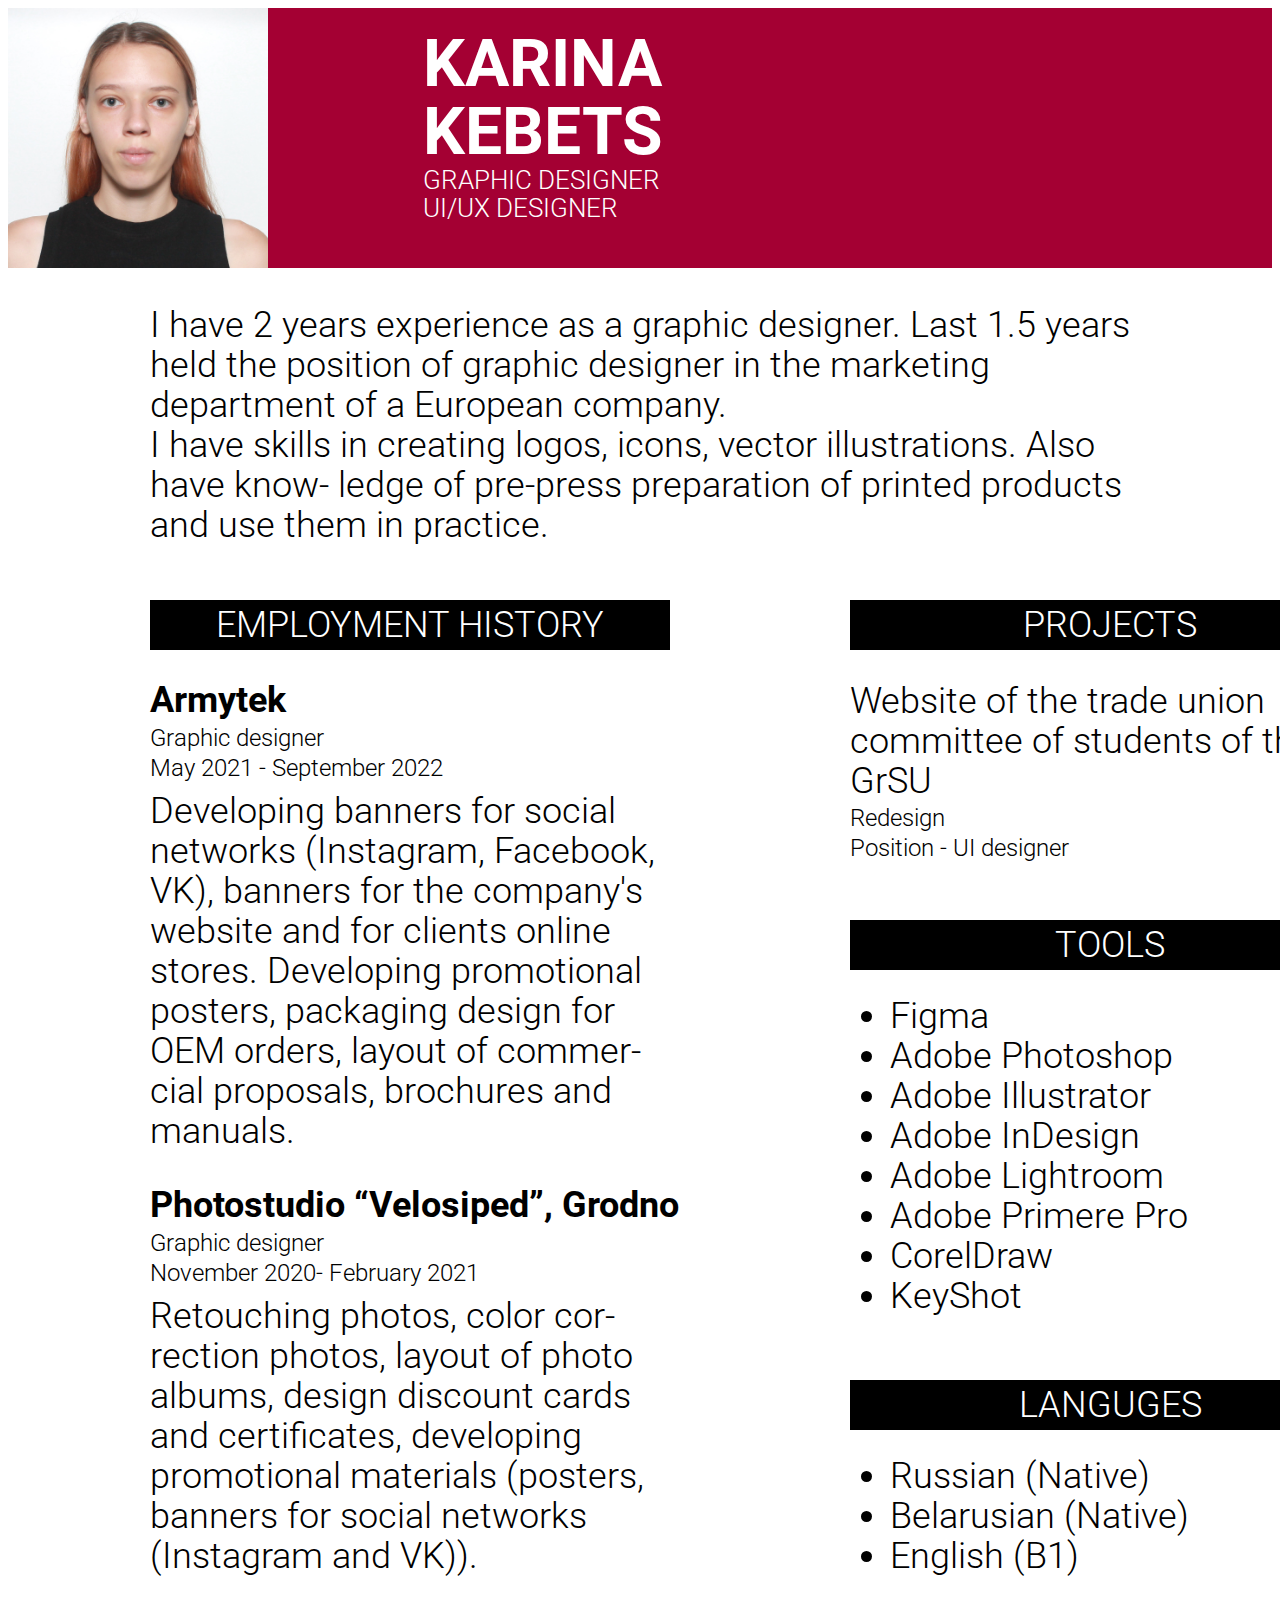
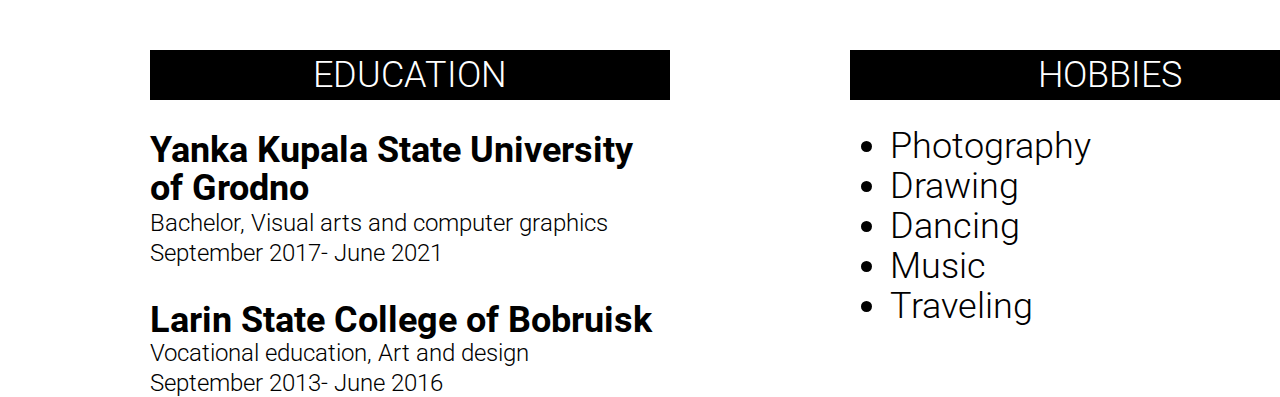
<file: index.html>
<!DOCTYPE html>
<html lang="en">
<head>
    <meta charset="UTF-8">
    <meta http-equiv="X-UA-Compatible" content="IE=edge">
    <meta name="viewport" content="width=device-width, initial-scale=1.0">
    <title>CV</title>
    <link rel="stylesheet" href="style.css">
    <link rel="preconnect" href="https://fonts.googleapis.com"><link rel="preconnect" href="https://fonts.gstatic.com" crossorigin><link href="https://fonts.googleapis.com/css2?family=Montserrat:wght@100&family=Roboto:wght@100&display=swap" rel="stylesheet">
</head>
<body>
    <header class="header">
        <img class="avatar" src="assets/images/3.jpg" alt="avatar"> 
        <div class="name">
                Karina Kebets
    </div>
    <div class="speciality"> 
            Graphic designer
            UI/UX designer
    </div>
    </header>
    <main class="main">
        <div class="summary">
                <p>I have 2 years experience as a graphic designer. Last 1.5 years held the position of graphic designer in the 
                    marketing department of a European company.</p>
                <p>I have skills in creating logos, icons, vector illustrations. Also have know- ledge of pre-press preparation of 
                    printed products and use them in practice.</p>
        </div>
        <div class="experience">
        <p>Employment history</p>
        </div>
            <p class="Armytek">Armytek</p>
            <p class="arm-sp">Graphic designer</p>
            <p class="arm-y">May 2021 - September 2022</p>
            <p class="arm-w">Developing banners for social networks (Instagram, Facebook, VK), banners for the company's website and for clients online stores. Developing promotional posters, packaging design for OEM orders, layout of commer- cial proposals, brochures and manuals.</p>
            <p class="Velosiped">Photostudio “Velosiped”, Grodno</p>
            <p class="velo-sp">Graphic designer</p>
            <p class="velo-y">November 2020- February 2021</p>
            <p class="velo-w">Retouching photos, color cor- rection photos, layout of photo albums, design discount cards and certificates, developing promotional materials (posters, banners for social networks (Instagram and VK)). </p>
        <div class="Education">
            <p>Education</p>
        </div>
            <p class="University">Yanka Kupala State University of Grodno</p>
            <p class="uni-sp">Bachelor, Visual arts and computer graphics</p>
            <p class="uni-y">September 2017- June 2021 </p>
            <p class="College">Larin State College of Bobruisk</p>
            <p class="coll-sp">Vocational education, Art and design</p>
            <p class="coll-y">September 2013- June 2016</p>
        <div class="Projects">
            <p>Projects</p>
        </div>
            <p class="poject">Website of the trade union committee of students of the GrSU</p>
        </div>
            <p class="pr">Redesign</p>
            <p class="role">Position - UI designer</p>
        <div class="Tools">
            <p>Tools</p>
        </div>
            <ul class="tools-list">
                <li>Figma</li>
                <li>Adobe Photoshop</li>
                <li>Adobe Illustrator</li>
                <li>Adobe InDesign</li>
                <li>Adobe Lightroom</li>
                <li>Adobe Primere Pro</li>
                <li>CorelDraw</li>
                <li>KeyShot</li>
            </ul>
        <div class="Languges">
            <p>Languges</p>
        </div>
        <ul class="languages-list">
            <li>Russian (Native)</li>
            <li>Belarusian (Native)</li>
            <li>English (B1)</li>
        </ul>
        <div class="Hobbies">
            <p>Hobbies</p>
        </div>
        <ul class="hobbies-list">
            <li>Photography</li>
            <li>Drawing</li>
            <li>Dancing</li>
            <li>Music</li>
            <li>Traveling</li>
        </ul>
    </main>
</body>
</html>
</file>
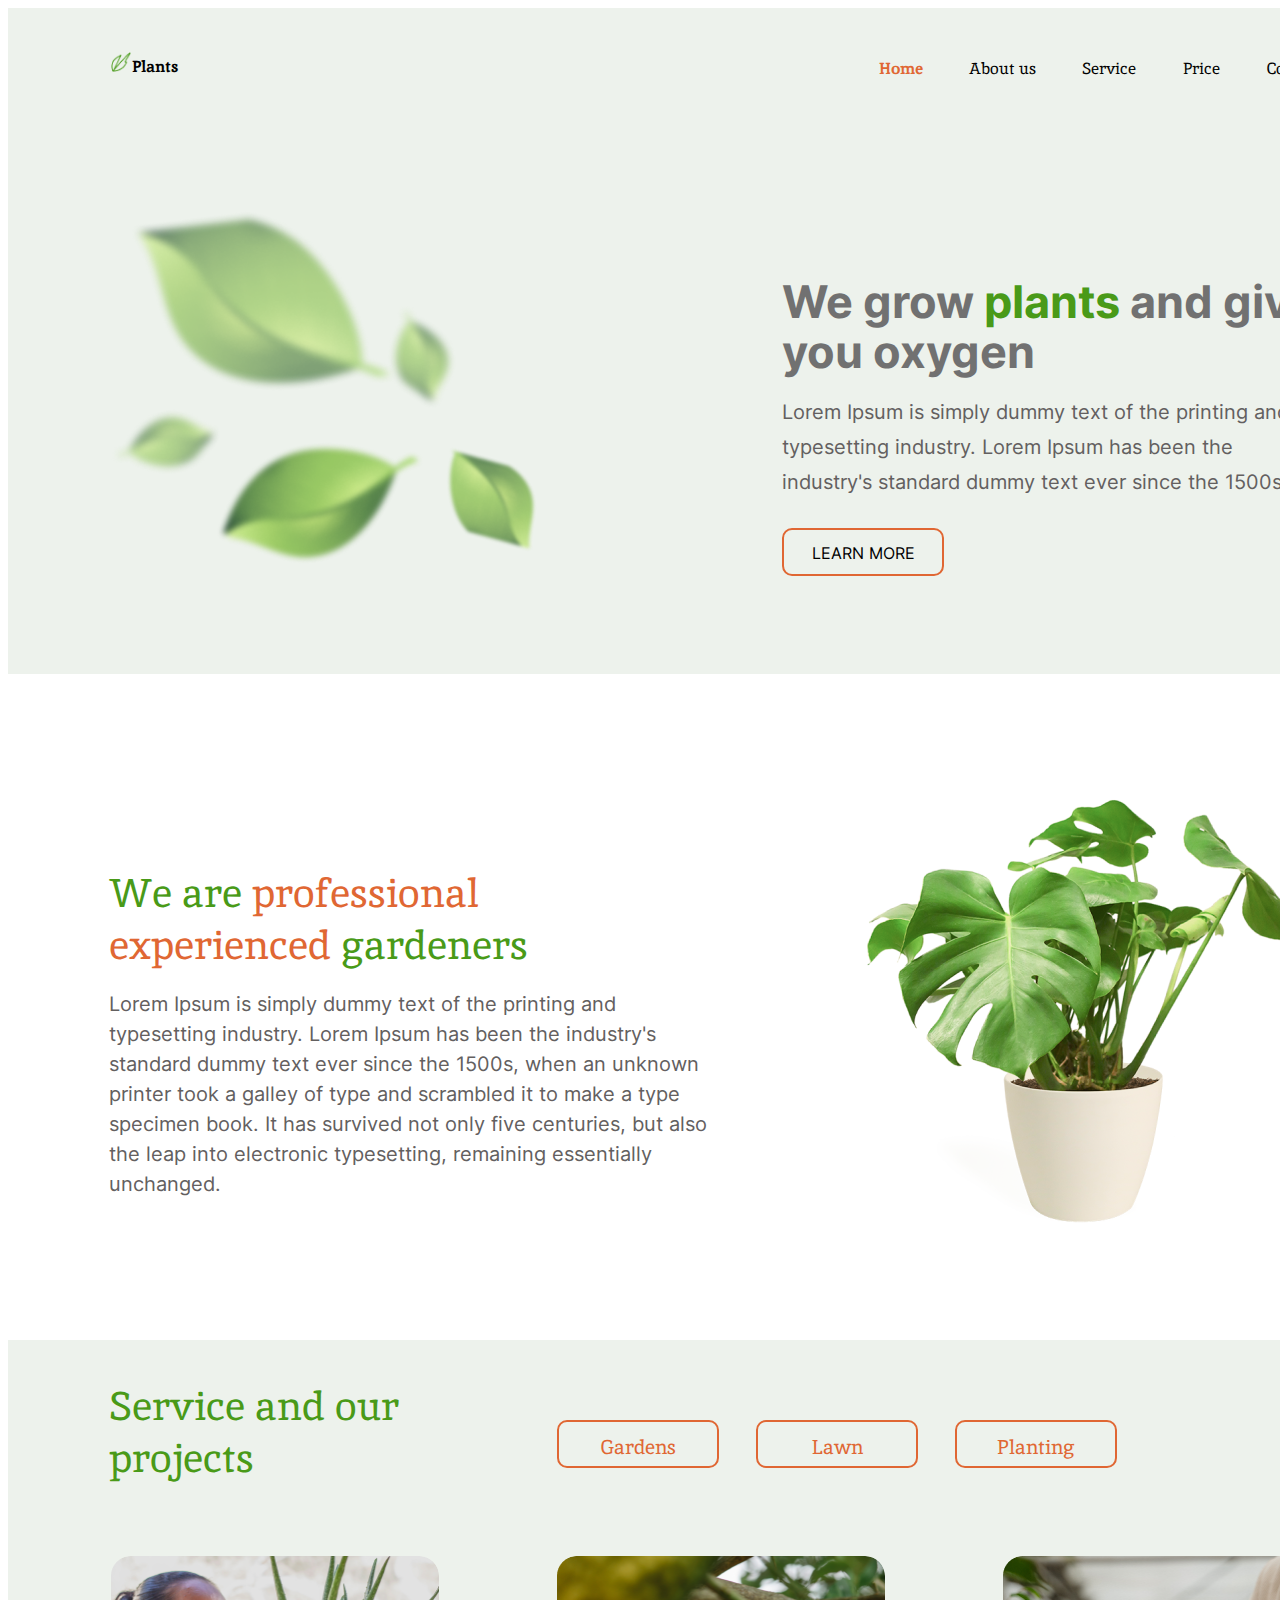
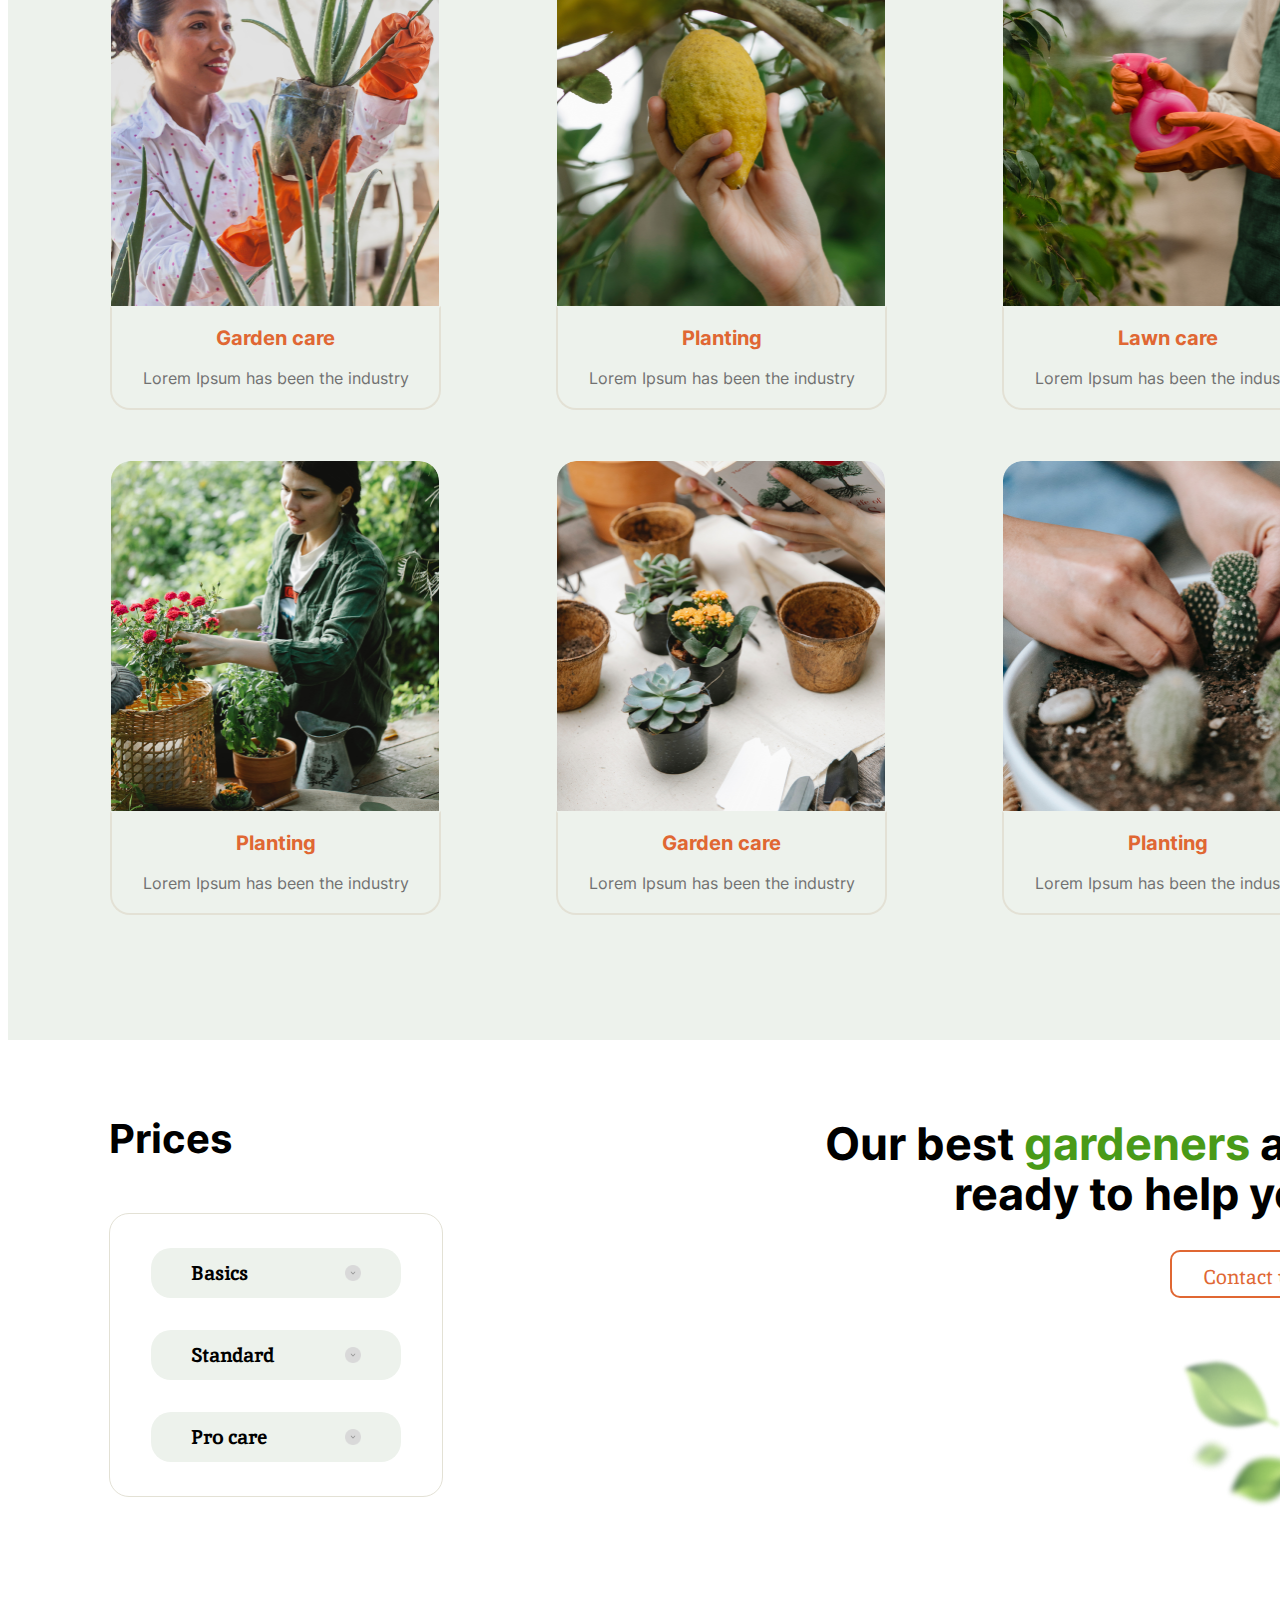
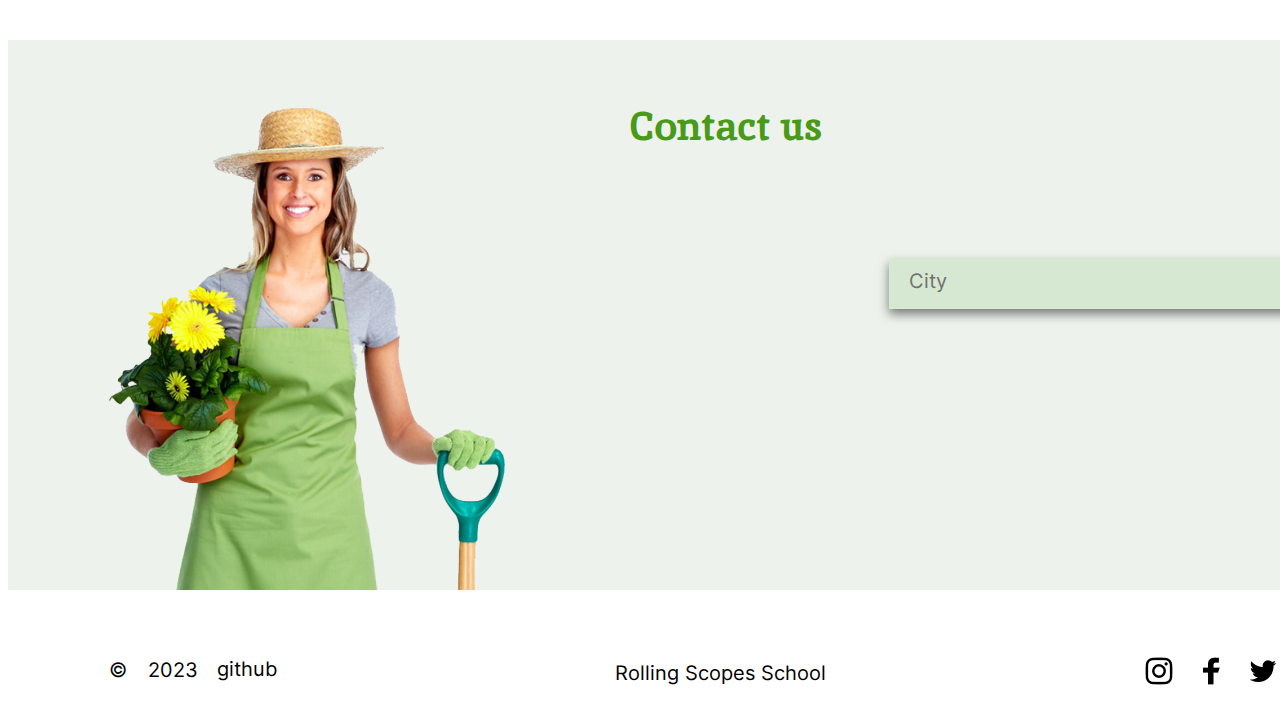
<file: plants/index.html>
<!DOCTYPE html>
<html lang="en">
<head>
    <meta charset="UTF-8">
    <meta http-equiv="X-UA-Compatible" content="IE=edge">
    <meta name="viewport" content="width=device-width, initial-scale=1.0">
    <title>Plants</title>
    <link rel="stylesheet" href="style.css">
</head>
<body>
    <header class="header">
        <img class="logo" src="assets/images/logo/logovector.png" alt="logo">
        <p class="logotype">Plants</p>
            <div class="nav-grid">
                <div class="navigation">
                    <p class="home-nav">Home</p>
                    <p class="about-nav">About us</p>
                    <p class="srvice-nav">Service</p>
                    <p class="price-nav">Price</p>
                    <p class="contacts-nav">Contacts</p>
                </div>
            </div>
    </header>
    <main>
        <div class="welcome">
            <img class="leafs" src="assets/images/vector/leafs.png" alt="leafs">
            <div class="welcome-header">
                <p>We grow <span class="colortext">plants</span> and give you oxygen</p>
            </div>
            <div class="welcome-text">
                <p>Lorem Ipsum is simply dummy text of the printing and typesetting industry. Lorem Ipsum has been the industry's standard dummy text ever since the 1500s.</p>
            </div>
            <div class="more-btn">
                <p>Learn more</p>
            </div>
        </div>
        <div class="about">
            <div class="about-header">
                <p><span class="colortext1">We are</span> professional experienced <span class="colortext1">gardeners</span></p>
            </div>
            <div class="about-text">
                <p>Lorem Ipsum is simply dummy text of the printing and typesetting industry. Lorem Ipsum has been the industry's standard dummy text ever since the 1500s, when an unknown printer took a galley of type and scrambled it to make a type specimen book. It has survived not only five centuries, but also the leap into electronic typesetting, remaining essentially unchanged. </p>
            </div>
            <img class="houseplant1" src="assets/images/photos/houseplant-1.png" alt="houseplant">
        </div>
        <div class="service">
            <div class="service-header">
                <p>Service and our projects</p>
            </div>
            <div class="service-nav">
                <div class="gardens">
                    <p>Gardens</p>
                </div>
                <div class="lawn">
                    <p>Lawn</p>
                </div>
                <div class="planting">
                    <p>Planting</p>
                </div>
            </div>
            <div class="grid">
                <div class="images">
                    <div class="first">
                        <img class="first" src="assets/images/photos/first-Bcu.png" alt="photo">
                        <div class="border">
                            <p>Garden care</p>
                            <div class="garden-care-text">
                                <p>Lorem Ipsum has been the industry</p>
                             </div>
                        </div>
                    </div>
                    <div class="first">
                        <img class="first1" src="assets/images/photos/first-P9B.png" alt="photo">
                        <div class="border">
                            <p>Planting</p>
                            <div class="garden-care-text">
                                <p>Lorem Ipsum has been the industry</p>
                            </div>
                        </div>
                    </div>
                    <div class="first">
                        <img class="first2" src="assets/images/photos/first-xBj.png" alt="photo">
                        <div class="border">
                            <p>Lawn care</p>
                            <div class="garden-care-text">
                                <p>Lorem Ipsum has been the industry</p>
                            </div>
                        </div>
                    </div>
                    <div class="first">
                        <img class="first3" src="assets/images/photos/first.png" alt="photo">
                        <div class="border1">
                            <p>Planting</p>
                            <div class="garden-care-text">
                                <p>Lorem Ipsum has been the industry</p>
                            </div>
                        </div>
                    </div>
                    <div class="first">
                        <img class="first4" src="assets/images/photos/first-sry.png" alt="photo">
                        <div class="border1">
                            <p>Garden care</p>
                            <div class="garden-care-text">
                                <p>Lorem Ipsum has been the industry</p>
                            </div>
                        </div>
                    </div>
                    <div class="first">
                        <img class="first5" src="assets/images/photos/first-wb7.png" alt="photo">
                        <div class="border1">
                            <p>Planting</p>
                            <div class="garden-care-text">
                                <p>Lorem Ipsum has been the industry</p>
                            </div>
                        </div>
                    </div>
                </div>
            </div>
        </div>
        <div class="prices">
            <img class="leafs2" src="assets/images/vector/leafs2.png" alt="leafs">
            <div class="prices-header">
                <p>Prices</p>
            </div>
            <div class="prices-text">
                <p>Our best <span class="colortext"> gardeners </span><span> are ready to help you</span></p>
            </div>
            <div class="prices-btn">
                <p>Contact us</p>
            </div>
            <div class="prices-items">
                <div class="prices-grid">
                    <div class="prc-btn">
                        <p>Basics</p>
                        <div>
                            <img class="prc-btn1" src="assets/images/btns/accordionbtn-41P.png" alt="btn">
                        </div>
                    </div>
                    <div class="prc-btn">
                        <p>Standard</p>
                        <div>
                            <img class="prc-btn1" src="assets/images/btns/accordionbtn-41P.png" alt="btn">
                        </div>
                    </div>
                    <div class="prc-btn">
                        <p>Pro care</p>
                        <div>
                            <img class="prc-btn1" src="assets/images/btns/accordionbtn-41P.png" alt="btn">
                        </div>
                    </div>
                </div>
            </div>
        </div>
        <div class="contacts">
            <div class="contacts-header">
                <p>Contact us</p>
            </div>
            <img class="woman" src="assets/images/photos/contactwoman-1.png" alt="woman">
            <div class="city">
                <p>City</p>
                <div>
                    <img class="city-btn" src="assets/images/btns/accordionbtn.png" alt="btn">
                </div>
            </div>
        </div>
    </main>
    <footer class="footer">
        <div class="c">
            <p>&#169</p>
        </div>
        <div class="year">
            <p>2023</p>
        </div>
        <div class="github">
            <p><a href="https://github.com/KebetsKarina">github</a></p>
        </div>
        <div class="school">
            <p>Rolling Scopes School</p>
        </div>
        <div class="social">
            <img class="inst" src="assets/images/icons/inst-1.png" alt="inst">
            <img class="facebook" src="assets/images/icons/fb-1.png" alt="fb">
            <img class="twitter" src="assets/images/icons/tw-1.png" alt="twi">
            <img class="pinterest" src="assets/images/icons/pinterest-1.png" alt="pint">
        </div>
    </footer>
</body>
</html>
</file>
<file: style.css>
@font-face {
    font-family: 'Roboto';
    src: url("assets/fonts/Roboto-Regular.ttf");
    font-weight: 300;
}
@font-face {
    font-family: 'Roboto';
    src: url("assets/fonts/Roboto-Medium.ttf");
    font-weight: 500;
}
@font-face {
    font-family: 'Roboto';
    src: url("assets/fonts/Roboto-Bold.ttf");
    font-weight: 700;
}
body {
    font-family: 'Roboto';
}
header {
    height: 260px;
    background-color: #A40033;
    border: none;
}
.avatar {
    height: 260px;
    width: 260px;
    top: 0px;
    left: 0px;
} 
.name {
    position: absolute;
    top: 30px;
    left: 423px;
    text-transform: uppercase;
    font-size: 66px;
    line-height: 68px;
    font-weight: bold;
    color: white;
    height: 88px;
    width: 146px;
    justify-content: flex-end;
}
.speciality {
    position: absolute;
    top: 166px;
    left: 423px;
    text-transform: uppercase;
    font-size: 26px;
    line-height: 28px;
    font-weight: 300;
    color: white;
    height: 56px;
    width: 245px;
    justify-content: flex-end;
}
.summary {
    position: absolute;
    top: 305px;
    left: 150px;
    right: 150px;
    height: 168px;
    justify-content: flex-end;
    
}
.summary p {
    font-size: 36px;
    line-height: 40px;
    font-weight: 300;
    margin-top: 0%;
    margin-bottom: 0%;
}
.experience {
    position: absolute;
    top: 600px;
    left: 150px;
    height: 50px;
    width: 520px;
}
.experience p {
    background-color: black;
    color: white;
    text-transform: uppercase;
    text-align: center;
    font-size: 36px;
    font-weight:300;
    line-height: 50px;
    margin-top: 0%;
    margin-bottom: 0%;
}
.Armytek {
    position: absolute;
    top: 645px;
    left: 150px;
    font-size: 36px;
    line-height: 38px;
    font-weight: 700;
}
.arm-sp {
    position: absolute;
    top: 700px;
    left: 150px;
    font-size: 24px;
    line-height: 28px;
    font-weight: 300;
}
.arm-y {
    position: absolute;
    top: 730px;
    left: 150px;  
    font-size: 24px;
    line-height: 28px;
    font-weight: 300; 
}
.arm-w {
    height: 300px;
    width: 520px;
    justify-content: flex-end;
    position: absolute;
    top: 755px;
    left: 150px; 
    font-size: 36px;
    line-height: 40px;
    font-weight: 300;  
}
.Velosiped {
    position: absolute;
    top: 1150px;
    left: 150px;
    font-size: 36px;
    line-height: 38px;
    font-weight: 700;
}
.velo-sp {
    position: absolute;
    top: 1205px;
    left: 150px; 
    font-size: 24px;
    line-height: 28px;
    font-weight: 300; 
}
.velo-y {
    position: absolute;
    top: 1235px;
    left: 150px;  
    font-size: 24px;
    line-height: 28px;
    font-weight: 300;  
}
.velo-w {
    height: 300px;
    width: 520px;
    justify-content: flex-end;
    position: absolute;
    top: 1260px;
    left: 150px;
    font-size: 36px;
    line-height: 40px;
    font-weight: 300;  
}
.Education {
    position: absolute;
    top: 1650px;
    left: 150px;
    height: 50px;
    width: 520px;
}
.Education p {
    background-color: black;
    color: white;
    text-transform: uppercase;
    text-align: center;
    font-size: 36px;
    font-weight:300;
    line-height: 50px;
    margin-top: 0%;
    margin-bottom: 0%;
}
.University  {
    position: absolute;
    top: 1695px;
    left: 150px;
    width: 520px;
    justify-content: flex-end;
    font-size: 36px;
    line-height: 38px;
    font-weight: 700;
}
.uni-sp {
    position: absolute;
    top: 1785px;
    left: 150px; 
    font-size: 24px;
    line-height: 28px;
    font-weight: 300; 
}
.uni-y {
    position: absolute;
    top: 1815px;
    left: 150px; 
    font-size: 24px;
    line-height: 28px;
    font-weight: 300; 
}
.College {
    position: absolute;
    top: 1865px;
    left: 150px;
    width: 520px;
    justify-content: flex-end;
    font-size: 36px;
    line-height: 38px;
    font-weight: 700;
}
.coll-sp {
    position: absolute;
    top: 1915px;
    left: 150px; 
    font-size: 24px;
    line-height: 28px;
    font-weight: 300;  
}
.coll-y {
    position: absolute;
    top: 1945px;
    left: 150px; 
    font-size: 24px;
    line-height: 28px;
    font-weight: 300;   
}
.Projects {
    position: absolute;
    top: 600px;
    left: 850px;
    height: 50px;
    width: 520px;
}
.Projects p {
    background-color: black;
    color: white;
    text-transform: uppercase;
    text-align: center;
    font-size: 36px;
    font-weight:300;
    line-height: 50px;
    margin-top: 0%;
    margin-bottom: 0%;
}
.poject {
    position: absolute;
    top: 645px;
    left: 850px;
    height: 50px;
    width: 520px;
    font-size: 36px;
    line-height: 40px;
    font-weight: 300; 
}
.pr  {
    position: absolute;
    top: 780px;
    left: 850px;
    font-size: 24px;
    line-height: 28px;
    font-weight: 300;  
}
.role {
    position: absolute;
    top: 810px;
    left: 850px;
    font-size: 24px;
    line-height: 28px;
    font-weight: 300;
}
.Tools {
    position: absolute;
    top: 920px;
    left: 850px;
    height: 50px;
    width: 520px;
}
.Tools p {
    background-color: black;
    color: white;
    text-transform: uppercase;
    text-align: center;
    font-size: 36px;
    font-weight:300;
    line-height: 50px;
    margin-top: 0%;
    margin-bottom: 0%;
}
.tools-list {
    position: absolute;
    top: 960px;
    left: 850px;
    font-size: 36px;
    line-height: 40px;
    font-weight: 300;  
}
.Languges {
    position: absolute;
    top: 1380px;
    left: 850px;
    height: 50px;
    width: 520px;
}
.Languges p {
    background-color: black;
    color: white;
    text-transform: uppercase;
    text-align: center;
    font-size: 36px;
    font-weight:300;
    line-height: 50px;
    margin-top: 0%;
    margin-bottom: 0%;
}
.languages-list {
    position: absolute;
    top: 1420px;
    left: 850px;
    font-size: 36px;
    line-height: 40px;
    font-weight: 300;  
}
.Hobbies { 
    position: absolute;
    top: 1650px;
    left: 850px;
    height: 50px;
    width: 520px;
}
.Hobbies p {
    background-color: black;
    color: white;
    text-transform: uppercase;
    text-align: center;
    font-size: 36px;
    font-weight:300;
    line-height: 50px;
    margin-top: 0%;
    margin-bottom: 0%;
}
.hobbies-list {
    position: absolute;
    top: 1690px;
    left: 850px;
    font-size: 36px;
    line-height: 40px;
    font-weight: 300;  
}
* {
    box-sizing: border-box;
  }
</file>
<file: plants/style.css>
@font-face {
    font-family: Inika;
    src: url("assets/fonts/Inika-Regular.ttf");
    font-weight: 300;
}
@font-face {
    font-family: Inika;
    src: url("assets/fonts/Inika-Bold.ttf");
    font-weight: 700;
}
@font-face {
    font-family: Inter;
    src: url("assets/fonts/Inter-Regular.ttf");
    font-weight: 300;
}
@font-face {
    font-family: Inter;
    src: url("assets/fonts/Inter-Bold.ttf");
    font-weight: 700;
}
body {
    font-family: "Inika", "Inter";
}
.header {
    background-color: #EDF2EC;
    height: 134px;
    min-width: 1440px;
}
.logo {
    height: 20px;
    width: 20px;
    position: absolute;
    left: 111px;
    top: 52px;
}
.logotype {
    position: absolute;
    top: 40px;
    left: 132.05px;
    font-family: Inika;
    font-weight: 700;
    font-size: 16px;
}
.nav-grid {
    position: absolute;
    top: 42px;
    left: 879px;
}
.navigation {
    display: grid;
    grid-template-columns: 44px 67px 55px 38px 64px;
    grid-column-gap: 46px;
}
.home-nav {
    font-family: Inika;
    font-weight: 700;
    font-size: 16px;
    color: #E06733;
}
.about-nav {
    font-family: Inika;
    font-weight: 300;
    font-size: 16px; 
}
.srvice-nav {
    font-family: Inika;
    font-weight: 300;
    font-size: 16px; 
}
.price-nav {
    font-family: Inika;
    font-weight: 300;
    font-size: 16px;   
}
.contacts-nav {
    font-family: Inika;
    font-weight: 300;
    font-size: 16px; 
}
.welcome {
    background-color: #EDF2EC;
    height: 532px;
    min-width: 1440px;
}
.leafs {
    height: 407.36px;
    width: 448.8px;
    position: absolute;
    left: 109px;
    top: 196px;
}
.welcome-header {
    position: absolute;
    top: 232px;
    left: 782px;
    height: 101px;
    width: 549px;
}
.welcome-header p {
    font-family: Inter;
    font-weight: 700;
    font-size: 45px;
    line-height: 50px;
    color: #717171;
}
.colortext {
    font-family: Inter;
    font-weight: 700;
    font-size: 45px;
    line-height: 50px;
    color: #499A18;  
}
.welcome-text {
    position: absolute;
    top: 375px;
    left: 782px;
    height: 105px;
    width: 525.44px;
}
.welcome-text p {
    font-family: Inter;
    font-weight: 300;
    font-size: 20px;
    line-height: 35px;
    color: #636060;
}
.more-btn {
    height: 44px;
    width: 158px;
    border: 2px solid #E06733;
    border-radius: 10px;
    position: absolute;
    top: 528px;
    left: 782px;
}
.more-btn p {
    font-family: Inter;
    font-weight: 300;
    font-size: 16px;
    line-height: 14px;
    text-transform: uppercase;
    text-align: center;
}
.about {
    height: 666px;
    min-width: 1440px;
}
.about-header {
    height: 102px;
    width: 463px;
    position: absolute;
    top: 827px;
    left: 109px;
}
.about-header p {
    font-family: Inika;
    font-weight: 500;
    font-size: 40px;
    line-height:normal;
    color: #E06733;
}
.colortext1 {
    font-family: Inika;
    font-weight: 500;
    font-size: 40px;
    line-height: normal;
    color: #499A18;  
}
.about-text {
    height: 208px;
    width: 605px;
    position: absolute;
    top: 969px;
    left: 109px;
}
.about-text p {
    font-family: Inter;
    font-weight: 300;
    font-size: 20px;
    line-height: 30px;
    color: #636060;
}
.houseplant1 {
    height: 479px;
    width: 464px;
    position: absolute;
    top: 759px;
    left: 867px;
}
.service {
    height: 1300px;
    min-width: 1440px;
    background-color: #EDF2EC;
}
.service-header {
    height: 94px;
    width: 306px;
    position: absolute;
    top: 1340px;
    left: 109px;
}
.service-header p {
    font-family: Inika;
    font-weight: 500;
    font-size: 40px;
    line-height: normal;
    color: #499A18;  
}
.service-nav {
    display: grid;
    grid-template-columns: 161px 161px 161px;
    grid-column-gap: 38px;
    position: absolute;
    top: 1420px;
    left: 557px;
}
.gardens {
    height: 44px;
    width: 158px;
    border: 2px solid #E06733;
    border-radius: 10px;
}
.gardens p {
    font-family: Inika;
    font-weight: 300;
    font-size: 20px;
    line-height: 10px;
    color: #E06733;
    text-align: center;
}
.lawn {
    height: 44px;
    width: 158px;
    border: 2px solid #E06733;
    border-radius: 10px;   
}
.lawn p {
    font-family: Inika;
    font-weight: 300;
    font-size: 20px;
    line-height: 10px;
    color: #E06733;
    text-align: center;
}
.planting {
    height: 44px;
    width: 158px;
    border: 2px solid #E06733;
    border-radius: 10px;   
}
.planting p {
    font-family: Inika;
    font-weight: 300;
    font-size: 20px;
    line-height: 10px;
    color: #E06733;
    text-align: center;
}
.grid {
    width: 1222px;
    position: absolute;
    top: 1556px;
    left: 110px;
}
.images {
    display: grid;
    grid-template-columns: 330px 330px 330px;
    grid-column-gap: 116px;
    grid-row-gap: 155px;
}
.first {
    height: 350px;
    width: 329px;
    border-top-left-radius: 20px;
    border-top-right-radius: 20px;
}
.border {
    height: 100px;
    width: 327px;
    border: 2px solid #E3E1D5;
    border-top-color: #EDF2EC;
    border-bottom-left-radius: 20px;
    border-bottom-right-radius: 20px;
    margin-top: 0%;
    position: absolute;
    top: 350px;
}
.border1 {
    height: 100px;
    width: 327px;
    border: 2px solid #E3E1D5;
    border-top-color: #EDF2EC;
    border-bottom-left-radius: 20px;
    border-bottom-right-radius: 20px;
    margin-top: 0%;
    position: absolute;
    top: 855px;
}
.first p {
    font-family: Inter;
    font-size: 20px;
    font-weight: 700;
    line-height: 20px;
    color: #E06733;
    text-align: center;
}
.garden-care-text p {
    font-family: Inter;
    font-size: 16px;
    font-weight: 500;
    color:#717171;
}
.first1 {
    height: 350px;
    width: 329px;
    border-top-left-radius: 20px;
    border-top-right-radius: 20px;
}
.first1 p {
    font-family: Inter;
    font-size: 20px;
    font-weight: 700;
    line-height: 20px;
    color: #E06733;
    text-align: center;
}
.first2 {
    height: 350px;
    width: 329px;
    border-top-left-radius: 20px;
    border-top-right-radius: 20px;
}
.first3 {
    height: 350px;
    width: 329px;
    border-top-left-radius: 20px;
    border-top-right-radius: 20px;
}
.first4 {
    height: 350px;
    width: 329px;
    border-top-left-radius: 20px;
    border-top-right-radius: 20px;
}
.first5 {
    height: 350px;
    width: 329px;
    border-top-left-radius: 20px;
    border-top-right-radius: 20px;
}
.prices {
    height: 560px;
    min-width: 1440px;
    background-color: white;
}
.prices-header {
    height: 50px;
    width: 135px;
    position: absolute;
    top: 2674px;
    left: 109px;
}
.prices-header p {
    font-family: Inter;
    font-size: 40px;
    font-weight: 700;
}
.prices-text {
    height: 103px;
    width: 600px;
    text-align: right;
    position: absolute;
    top: 2674px;
    left: 730px;
}
.prices-text p {
    font-family: Inter;
    font-weight: 700;
    font-size: 45px;
    line-height: 50px;
}
.prices-btn {
    height: 44px;
    width: 158px;
    border: 2px solid #E06733;
    border-radius: 10px;  
    position: absolute;
    top: 2850px;
    left: 1170px; 
}
.prices-btn p {
    font-family: Inika;
    font-weight: 300;
    font-size: 20px;
    line-height: 10px;
    color: #E06733;
    text-align: center;
}
.prc-btn {
    height: 50px;
    width: 250px;
    background-color: #EDF2EC;
    border-radius: 20px;
    position: relative;
}
.prc-btn p {
    font-family: Inika;
    font-weight: 700;
    font-size: 20px;
    line-height: 10px;
    margin-left: 40px;
}
.prc-btn1 {
    height: 16px;
    width: 16px;
    position: absolute;
    left: 194px;
    top: 17px;
}
.prices-items {
    height: 282px;
    width: 332px;
    border: 1px solid #E3E1D5;
    border-radius: 20px;
    position: absolute;
    top: 2813px;
    left: 109px;
}
.prices-grid {
    display: grid;
    grid-template-rows: 50px 50px 50px;
    grid-row-gap: 32px;
    position: relative;
    left: 41px;
    top: 34px;
}
.leafs2 {
    height: 175px;
    width: 152px;
    position: absolute;
    top: 2950px;
    left: 1179px;
}
.contacts {
    height: 550px;
    min-width: 1440px;
    background-color: #EDF2EC;
}
.contacts-header {
    height: 51px;
    width: 195px;
    position: relative;
    top: 60px;
    left: 622px;
}
.contacts-header p {
    font-family: Inika;
    font-size: 40px;
    font-weight: 700;
    color: #499A18;
}
.city {
    height: 50px;
    width: 450px;
    background-color: #D6E7D2;
    position: relative;
    top: 148px;
    left: 881px;
    box-shadow: 0px 5px 10px 0px rgba(0, 0, 0, 0.5);
}
.city p {
    font-family: Inter;
    font-weight: 500;
    font-size: 20px;
    line-height: 45px;
    color: #717171;
    margin-left: 20px;
}
.city-btn {
    height: 16px;
    width: 16px;
    position: absolute;
    left: 399px;
    top: 17px;
}
.woman {
    height: 497px;
    width: 400px;
    position: absolute;
    top: 3293px;
    left: 109px;
}
.footer {
    height: 130px;
    min-width: 1440px;
}
.c {
    position: absolute;
    top: 3825px;
    left: 109px;
}
.c p {
    font-family: Inter;
    font-size: 20px;
    font-weight: 500;
    line-height: 50px;
}
.year {
    position: absolute;
    top: 3825px;
    left: 148px;  
}
.year p {
    font-family: Inter;
    font-size: 20px;
    font-weight: 500;
    line-height: 50px;
}
.github {
    position: absolute;
    top: 3828px;
    left: 217px;  
}
.github a {
    font-family: Inter;
    font-size: 20px;
    font-weight: 500;
    line-height: 50px;
    text-decoration: none;
    color: #000000; 
}
.school {
    position: absolute;
    top: 3828px;
    left: 615px; 
}
.school p {
    font-family: Inter;
    font-size: 20px;
    font-weight: 500;
    line-height: 50px;
}
.social {
    display: grid;
    grid-template-columns: 32px 32px 32px 32px;
    grid-column-gap: 20px;
    position: absolute;
    top: 3855px;
    left: 1143px;
}
.inst {
    height: 32px;
    width: 32px;
}
.facebook {
    height: 32px;
    width: 32px;
}
.twitter {
    height: 32px;
    width: 32px;
}
.pinterest {
    height: 32px;
    width: 32px;
}
</file>
